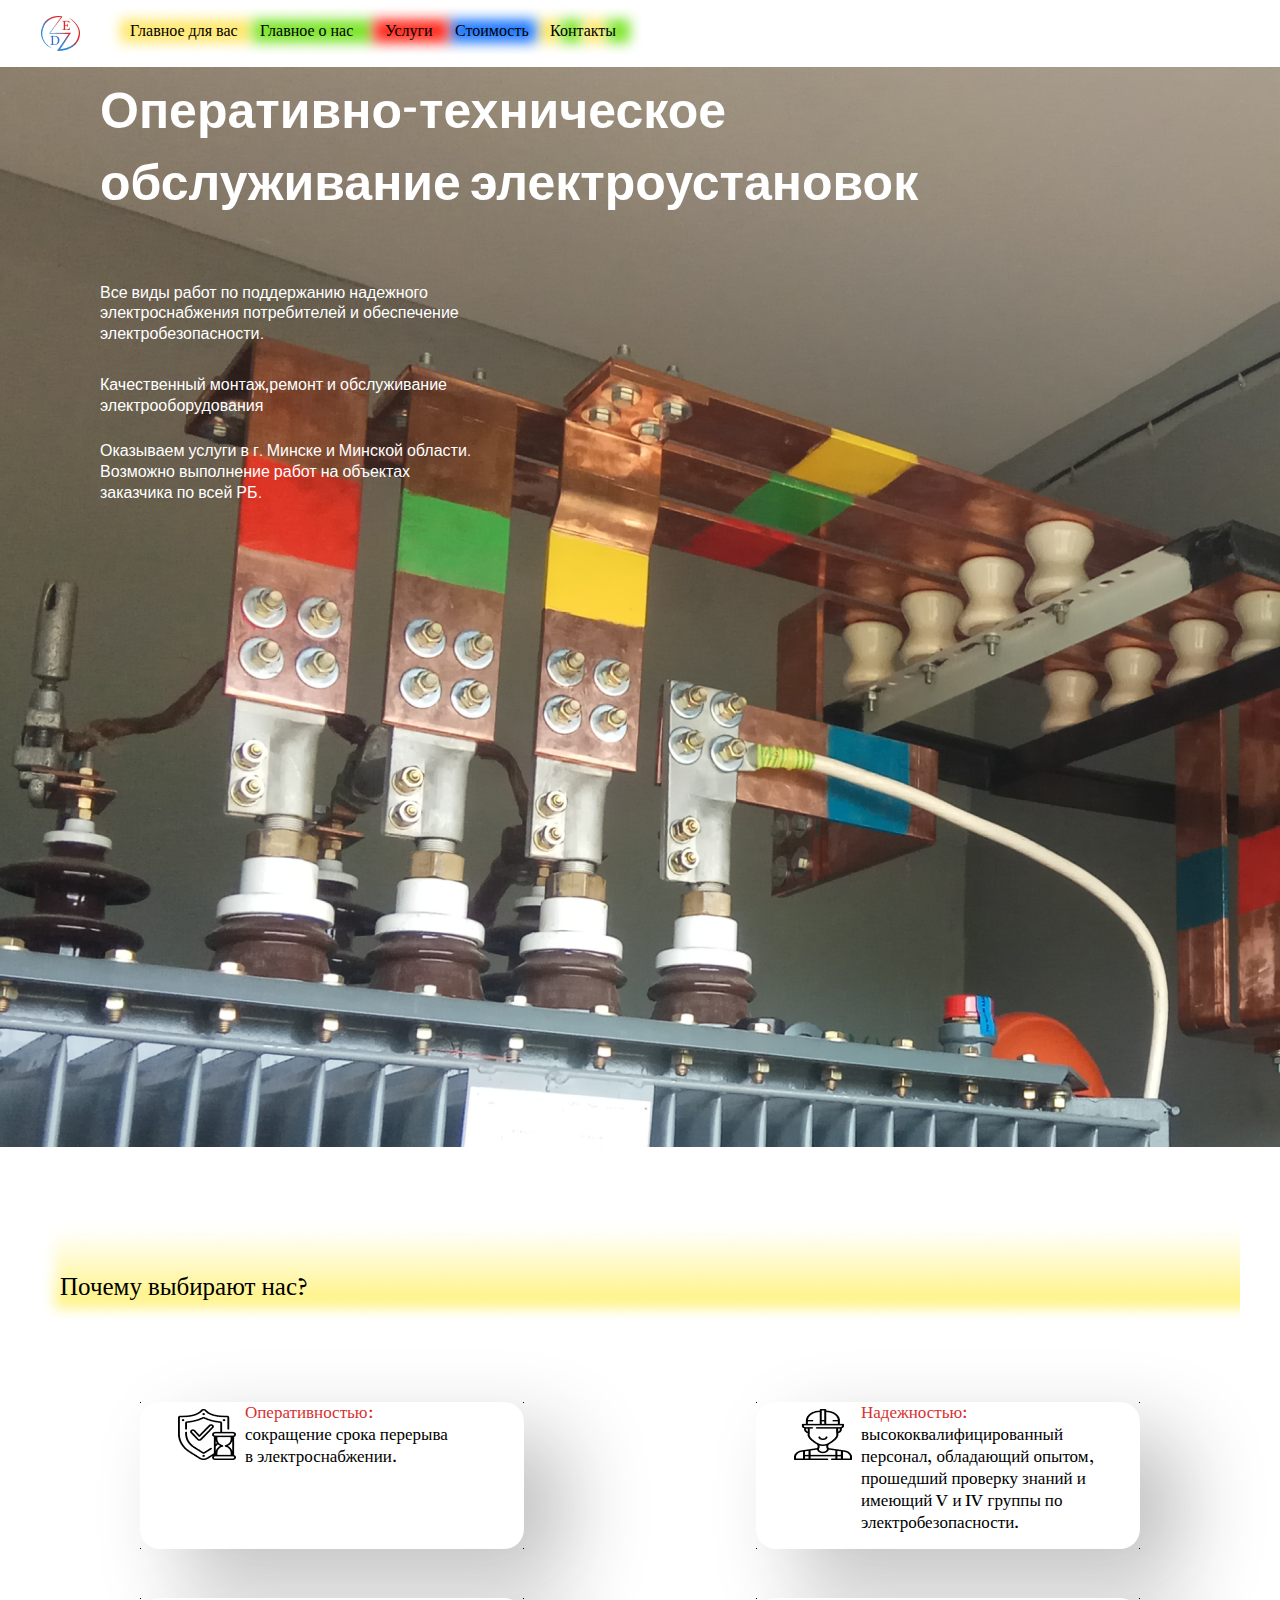
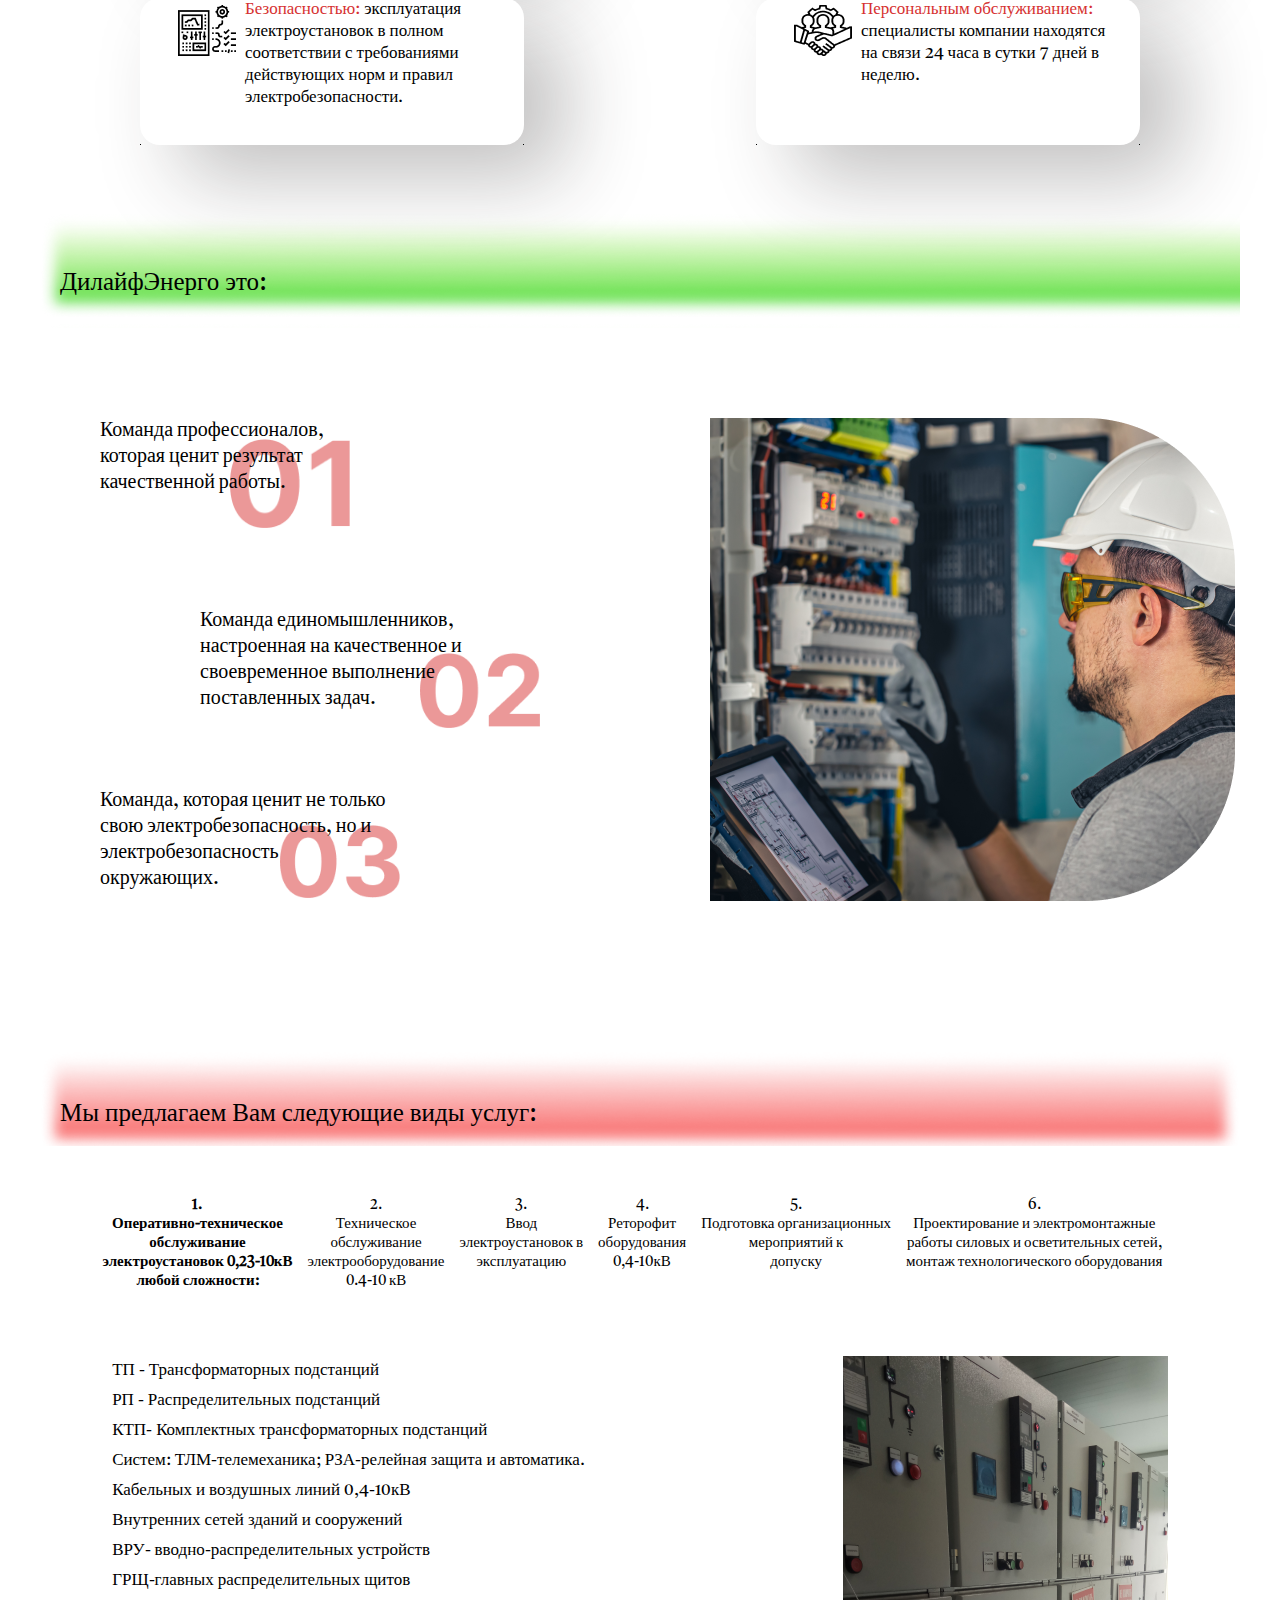
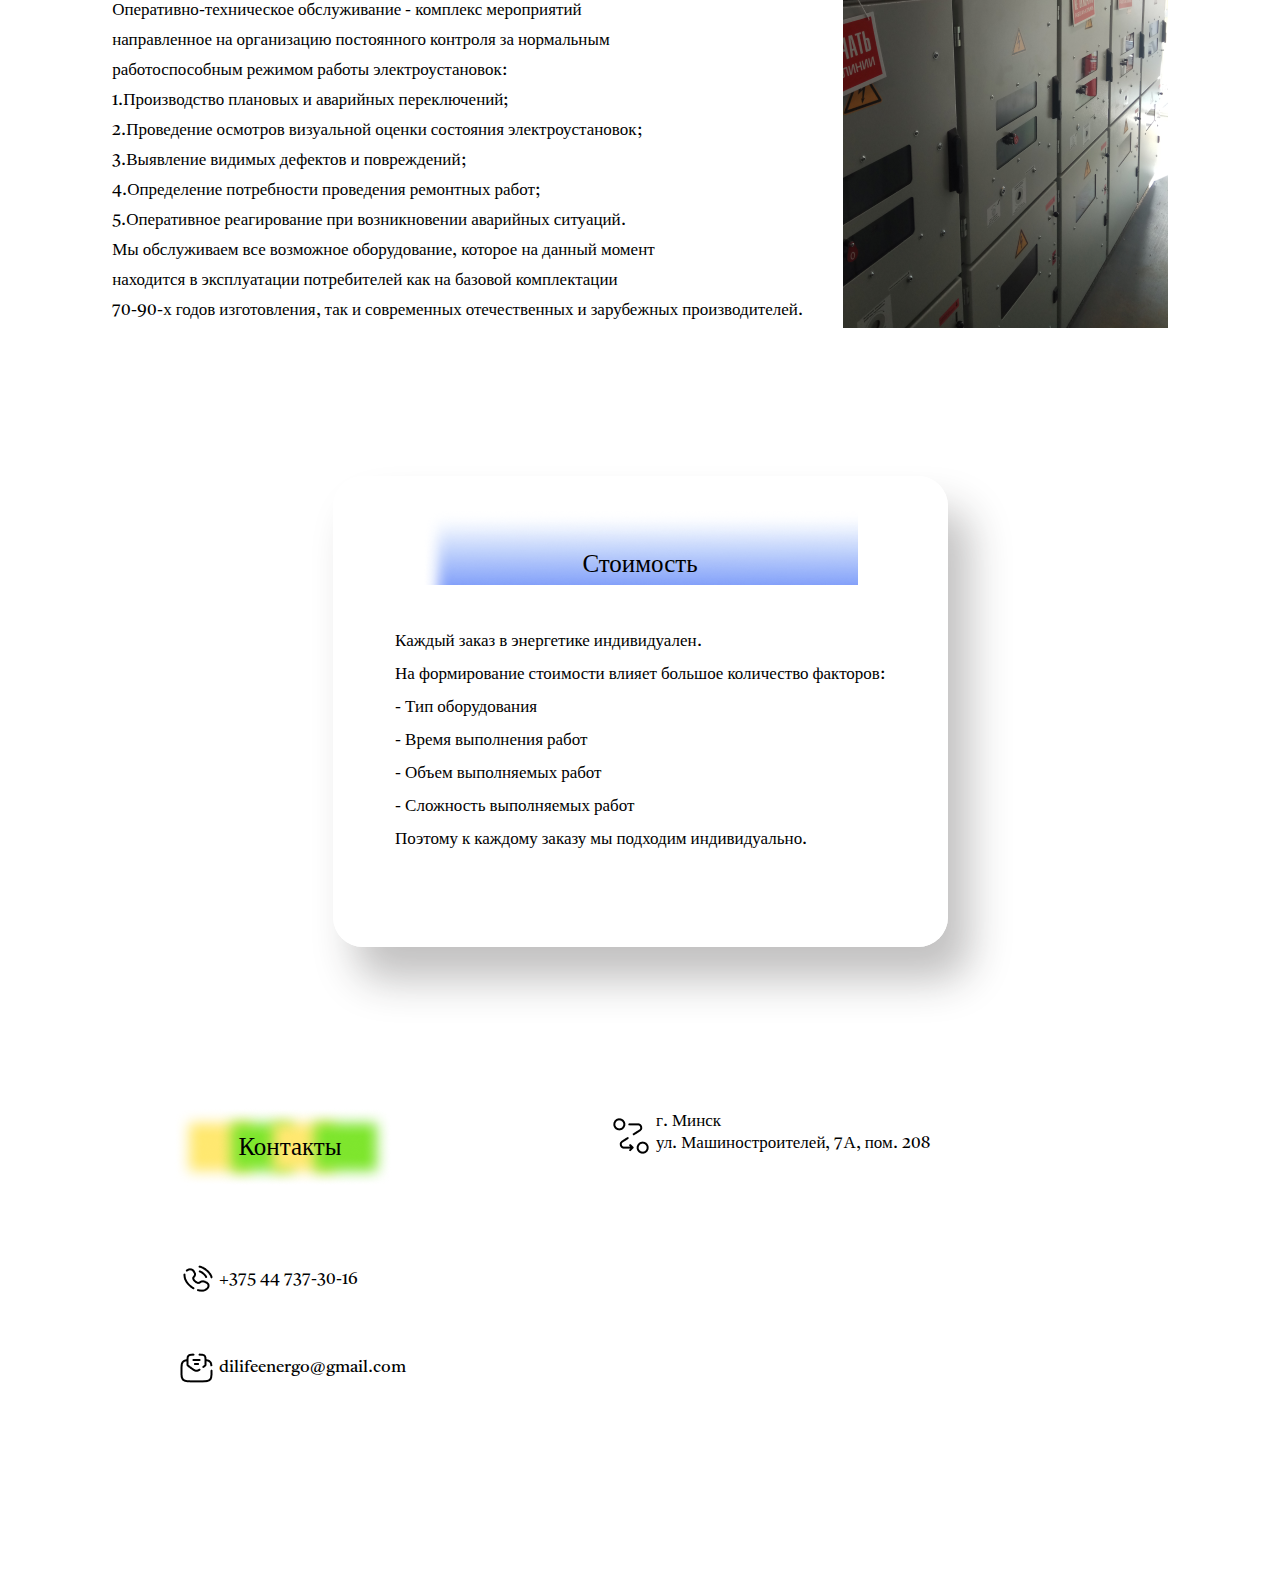
<file: index.html>
<!DOCTYPE html>
<html lang="en">
<head>
    <meta charset="UTF-8">
    <meta http-equiv="X-UA-Compatible" content="IE=edge">
    <meta name="viewport" content="width=device-width, initial-scale=1.0">
    <link href="https://fonts.googleapis.com/css2?family=Antonio&display=swap" rel="stylesheet">
    <link rel="preconnect" href="https://fonts.googleapis.com">
    <link rel="preconnect" href="https://fonts.gstatic.com" crossorigin>
    <link href="https://fonts.googleapis.com/css2?family=Castoro&display=swap" rel="stylesheet">
    <link rel="stylesheet" href="./css/Normalaize.css">
    <link rel="stylesheet" href="./css/style.css">
    <link href="https://fonts.googleapis.com/css2?family=Montserrat:wght@300;400&display=swap" rel="stylesheet">
    <title>Document</title>
</head>
<body>
  <header class="header">
   <img class="header_logo" src="./assets/images/logo.png"/>
   <div class="header_tabs">
   <img class="header_tabs_img" src="./assets/images/header_tabs.png"/>
   <div class="easy">
   <h1 class="header_link header_link_1">Главное для вас</h1>
   <h1 class="header_link header_link_2">Главное о нас</h1>
   <h1 class="header_link header_link_3">Услуги</h1>
   <h1 class="header_link header_link_4">Стоимость</h1>
   <h1 class="header_link header_link_5">Контакты</h1>
  </div>
   </div>
  </header>
  <main class="main">
     <div class="main_content">
      <div class="main_block1">
        <h1 class ="main_block1_h1">Оперативно-техническое<br>обслуживание электроустановок</h1>
        <h2 class="main_block_h2-1 main_block_h2">Все виды работ по поддержанию надежного<br>электроснабжения потребителей и обеспечение<br>электробезопасности.
          </h2>
          <h2 class="main_block_h2-2 main_block_h2">Качественный монтаж,ремонт и обслуживание<br>электрооборудования
          </h2>
          <h2 class="main_block_h2-3 main_block_h2">Оказываем услуги в г. Минске и Минской области.<br> Возможно выполнение работ на объектах<br> заказчика по всей РБ.
          </h2>
      </div>
      <div class="main_block2">
        <div class="img_block2">
        <span class="span_img_block2">Почему выбирают нас?</span>
      </div>
        <div class="main_block2_blocks">
          <div class="main_block2_block">

            <img src="/assets/images/block2_1img.png" class="block2_block_img"/>

            <span class="block2_block_span">
              <span class="red_word">Оперативностью:</span><br>сокращение срока перерыва<br>в электроснабжении.
            </span>

          </div>
          <div class="main_block2_block">

            <img src="/assets/images/block2_2img.png" class="block2_block_img"/>

            <span class="block2_block_span">
              <span class="red_word">Надежностью:</span> высококвалифицированный<br>персонал, обладающий опытом,<br>прошедший проверку знаний и<br>имеющий V и IV группы по<br>электробезопасности.
            </span>
            
          </div>
          <div class="main_block2_block">
            <img src="/assets/images/block_2_3img.png"class="block2_block_img"/>

            <span class="block2_block_span">
              <span class="red_word">Безопасностью:</span> эксплуатация<br>электроустановок в полном<br>соответствии с требованиями<br>действующих норм и правил<br>электробезопасности.
            </span>

          </div>
          <div class="main_block2_block">

            <img src="/assets/images/block2_4img.png" class="block2_block_img"/>

            <span class="block2_block_span">
              <span class="red_word"> Персональным обслуживанием:</span> специалисты компании находятся<br>на связи 24 часа в сутки 7 дней в неделю.
            </span>

            <span>

            </span>
          </div>
        </div>
      </div>
      <div class="main_block3">
        <div class="block3_img">
          <span class="block3_img_span">ДилайфЭнерго это:
          </span>
        </div>
        <div class="main_block3_blocks">
        <div class="main_block3_info">
        <div class="main_block3_block block3_block1">Команда профессионалов,<br>которая ценит результат<br>качественной работы.</div>
        <div class="main_block3_block block3_block2">Команда единомышленников,<br>настроенная на качественное и<br>своевременное выполнение<br>поставленных задач.</div>
        <div class="main_block3_block block3_block3">Команда, которая ценит не только<br>свою электробезопасность, но и<br>электробезопасность<br>окружающих.</div>
      </div>
        <div class="img_block3_techo_div">
          <img src="/assets/images/man-electrical-technician-working-switchboard-with-fuses-2 1.png" class="img_block3_techo"/>
        </div>
        </div>
      </div>
     
     </div>
       <div class="main_p2">
      <div class="main_block4">
        <div  class="img_block4"><span class="block4_img_span">Мы предлагаем Вам следующие виды услуг:<span></div>
        <div class="tabs_buttons">
          <div class="tab_button tab_button_1 active_span" id="1" onclick="">1.<br>
            Оперативно-техническое<br> обслуживание<br> электроустановок 0,23-10кВ<br> любой сложности:</div>
          <div class="tab_button tab_button_2" id="2" onclick="">2.<br>
            Техническое<br> обслуживание<br> электрооборудование<br> 0.4-10 кВ</div>
          <div class="tab_button tab_button_3" id="3">3.<br>
            Ввод<br> электроустановок в<br> эксплуатацию</div>
          <div class="tab_button tab_button_4" id="4">4.<br>
            Реторофит<br> оборудования<br> 0,4-10кВ</div>
          <div class="tab_button tab_button_5" id="5">5.<br>
            Подготовка организационных<br> мероприятий к<br> допуску </div>
          <div class="tab_button tab_button_6" id="6">6.<br>
            Проектирование и электромонтажные<br> работы силовых и осветительных сетей,<br> монтаж технологического оборудования</div>
        </div>
      </div>
     
     <div class="tabs">
       <div class="tab1 tab active_tab" id="1">
        <div class="tab1_text tab_text">
          ТП - Трансформаторных подстанций<br> 
РП - Распределительных подстанций<br> 
КТП- Комплектных трансформаторных подстанций<br> 
Систем: ТЛМ-телемеханика; РЗА-релейная защита и автоматика. <br> 
Кабельных и воздушных линий 0,4-10кВ <br> 
Внутренних сетей зданий и сооружений <br> 
ВРУ- вводно-распределительных устройств<br> 
ГРЩ-главных распределительных щитов<br> 
Оперативно-техническое обслуживание - комплекс мероприятий<br>  направленное на организацию постоянного контроля за нормальным<br>  работоспособным режимом работы электроустановок:<br> 
1.Производство плановых и аварийных переключений;<br> 
2.Проведение осмотров визуальной оценки состояния электроустановок;<br> 
3.Выявление видимых дефектов и повреждений; <br> 
4.Определение потребности проведения ремонтных работ;<br> 
5.Оперативное реагирование при возникновении аварийных ситуаций.<br> 
Мы обслуживаем все возможное оборудование, которое на данный момент<br>  находится в эксплуатации потребителей как на базовой комплектации<br>  70-90-х годов изготовления, так и современных отечественных и зарубежных производителей.

        </div>
        <div class="tab1_img tab_img">
         <img src="/assets/images/tab1_img.png" class="tab_img_img"/>
        </div>
       </div>

       <div class="tab2 tab" id="2">
        <div class="tab2_text tab_text">
          Планово-предупредительный ремонт<br> 
          Чистка изоляции электрооборудования<br> 
          Осмотр контактных соединений<br> 
          Восстановление диспетчерских надписей <br> 
          Тепловизионный контроль<br> 
          Средств учета электрической энергии<br> 
          Своевременное проведение технического обслуживание <br> электрооборудования – это залог обеспечения надежного, бесперебойного<br>  и безопасного электроснабжения потребителей.
        </div>
        <div class="tab2_img tab_img" >
         <img src="/assets/images/tab2_img.png" class="tab_img_img"/>
        </div>
       </div>

       <div class="tab3 tab" id="3">
        <div class="tab3_text tab_text">
          Подготовка приемо-сдаточной документации<br>
          
          Получение акта осмотра электроустановок <br>
          
          Положение о взаимоотношения между балансодержателем и филиами<br> «Минские кабельные сети», «Минские электрические сети» РУП<br> «Минскэнерго»<br>
          Согласно действующему положению, любые объекты независимо от<br> источников финансирования подлежат приемке в эксплуатацию
        </div>
        <div class="tab3_img tab_img">
         <img src="/assets/images/tab3_img.png"class="tab_img_img"/>
        </div>
       </div>

       <div class="tab4 tab" id="4">
        <div class="tab4_text tab_text">
          Ретрофит – это модернизация части электрооборудования, как правило<br>включает себя замена морально и физически устаревших коммутационных<br>аппаратов и сопутствующих элементов на современные, без<br> конструктивных изменений корпуса (панели, ячейки), в котором <br>проводятся работы по ретрофиту.
        </div>
        <div class="tab4_img tab_img">
         <img src="/assets/images/tab4_img.png"class="tab_img_img"/>
        </div>
       </div>

       <div class="tab5 tab" id="5">
        <div class="tab5_text tab_text">
          Разработка ПБПР - проект безопасного производства работ<br><br>

Разработка совместных мероприятий <br><br>
При выполнении работ в действующих электроустановках, основной из<br> этапов выполнения работ является организационный. <br><br>
Данный этап предусматривает разработку последовательности<br> выполнения работ и их безопасное проведение.
        </div>
        <div class="tab5_img tab_img">
         <img src="/assets/images/tab5_img.png"class="tab_img_img"/>
        </div>
       </div>

       <div class="tab6 tab" id="6">
        <div class="tab6_text tab_text">
          Силовых сетей и силового оборудования <br>
          Осветительных сетей и осветительной арматуры <br>
          Систем АВР <br>
          Система автоматизации, телеметрии, релейной защиты и автоматики (РЗА)<br>
           Зарядка электромобилей<br>
          Качественный подход к выполнению проектирования и электромонтажных<br> работ.
        </div>
        <div class="tab6_img tab_img">
         <img src="/assets/images/tab6_img.png"class="tab_img_img"/>
        </div>
       </div>

     </div>
     <div class="cost_wrapper">
     <div class="cost">
      <div class="cost_image">
        <span class="cost_text1">Стоимость</span>
      </div>
      <div class="cost_text">
        Каждый заказ в энергетике индивидуален.<br>
На формирование стоимости влияет большое количество факторов:<br>
- Тип оборудования <br>
- Время выполнения работ <br>
- Объем выполняемых работ <br>
- Сложность выполняемых работ <br>
Поэтому к каждому заказу мы подходим индивидуально.<br>

      </div>
     </div>
    </div>
  </div>
  </main>
  <footer>
  <div class="footer">
    <div class="footer_p1">
      <h1 class="footer_contact">Контакты</h1>
      <div class="footer_tel">
      <img src="/assets/images/Phone Calling Rounded.png" class="footer_icon"/>
      <a href="tel:+375447373016" class="p_footer">+375 44 737-30-16</a>
    </div>
      <div class="footer_email">
        <img src="/assets/images/Letter Opened.png" class="footer_icon"/>
        <p class="p_footer">dilifeenergo@gmail.com</p>
      </div>
    </div>
    <div class="footer_p2">
      <div class="footer_adress">
      <img src="/assets/images/Routing 4.png" class="footer_icon"/>
      <p class="p_footer p_address">г. Минск<br>
        ул. Машиностроителей, 7А, пом. 208</p>
      </div>
      
      <iframe class="map" src="https://yandex.ru/map-widget/v1/?um=constructor%3A42d0f4e61eeda02c958b4e1d794ce6b456fc9fd92042e68a66151fff791b2c5b&amp;source=constructor" width="500" height="400" frameborder="0"></iframe>
      
    </div>
  </div>
  </footer>  
</body>
<script src="/js/app.js"></script>
</html>
</file>
<file: css/style.css>
*{
    box-sizing: border-box;
    margin: 0;
    padding: 0;
    font-family: 'Montserrat';
}
.header{
    align-items: center;
    width: 100%;
    height: 67px;
    display: flex;
}
.header_logo{
    width: 39px;
    height: 35px;
    margin-left: 41px;
    margin-top:px
}
.header_tabs_img{
    width: 538px;
    margin-left: 26px;
}
.tab_img{
    
    
}
.tab_img_img{
    

}
.header_link{
    cursor: pointer;
    top: 12px;
    color: #000000;
    position: absolute;
    font-size: 15px;
    line-height: 18.75px;
    
}
.header_link{
    font-family: Castoro;
font-size: 15px;
font-weight: 400;
line-height: 19px;
letter-spacing: 0em;
text-align: left;

    font-size: 16px;
}
.span_img_block2{
    font-family: 'Castoro', serif;
    font-weight: 400;
    font-size: 25px;
    line-height: 32.5px;
    top:770px;
    left: 0;
    left: 370px;
}
.header_link_1{
  left: 130px;
}
.header_link_2{
    left: 260px;
}
.header_link_3{
    left: 385px;
}
.header_link_4{
    left: 455px;
}
.header_link_5{
    left: 550px;
}
.main{
    width: 100%;
    min-height: fit-content;
    
}

.block3_img{
    padding-top: 60px;
    padding-left: 20px;
    width: 1200px;
    max-width: 100%;
    height: 120px;
    background-image: url(/assets/images/main_content_block3_logo.png);
}
.block3_img_span{
    font-family: 'Castoro', serif;
    font-weight: 400;
    font-size: 25px;
    line-height: 32.5px;
    top:1350px;
    left: 0;
    left: 370px;
}
.cost_text1{
margin-top: 25px; 
font-family: 'Castoro', serif;
font-size: 25px;
font-weight: 400;
line-height: 31px;
letter-spacing: 0em;
text-align: left;

}
.main_content{
    display: flex;
    flex-direction: column;
    width: 100%;
    height: 2000px;
    min-height: fit-content;
}

.main_block1{
    background-position: center;
    background-image: url(../assets/images/main_background.png);
    width: 100%;
    height: 1080px;
    
}
.main_block1_h1{
    font-family: 'Antonio', sans-serif;
    margin-left: 120px;
    color: #FFFFFF;
    font-weight: 700;
    font-size:50px;
    line-height: 71.75px;
}

.main_block_h2{
    font-family: 'Antonio', sans-serif;
    color: #FFFFFF;
    font-weight: 400;
    font-size: 16px;
    line-height: 20.8px;
    margin-left: 120px;
}

.main_block_h2-1{
    margin-top: 69px;
}

.main_block_h2-2{
    margin-top: 30px;
}

.main_block_h2-3{
    margin-top: 25px;
}
.main_block2{
    display: flex;
    flex-direction: column;
    align-items: center;
    justify-content: center;
    margin-top: 66px;
    width: 100%;
}
.main_block2_blocks{
    display: flex;
    flex-wrap: wrap;
    justify-content: space-between;
    margin-top: 20px;
    width: 1000px;
    
}

.main_block2_block{
    display: flex;
    background: white;
    margin-top: 49px;
    width: 384px;
    height: 147px;
    border-radius: 20px;
    border: 1px solid;
    border-image-source: radial-gradient(50% 50% at 50% 50%, #000000 0%, rgba(0, 0, 0, 0) 100%);
    box-shadow: 41px 33px 82px 0px rgba(37, 32, 32, 0.28);
}
.block2_block_img{
    width: 58px;
    height: 51px;
    margin-left: 37px;
    margin-top: 6px;
}
.block2_block_span{
    font-weight: 400;
    line-height: 22.1px;
    font-size: 17px;
    font-family: 'Castoro', serif;
    margin-left: 9px;
}
.red_word{
    font-weight: 400;
    line-height: 22.1px;
    font-size: 17px;
    font-family: 'Castoro', serif;
    color:rgba(214, 49, 49, 1);
}

.main_block3{
    max-width: 100%;
    margin-top:63px ;
    display:flex;
    flex-direction: column;
    align-items: center;
    justify-content: center;
}
.img_block3{
    margin-top: 63px;
    max-width: 100%;
}
.img_block2{
    padding-left: 20px;
    padding-top: 60px;
    background-image: url(/assets/images/main_content_block2_logo.png);
    width: 1200px;
    height: 120px;
    max-width: 100%;
}
.main_block3_blocks{
    display: flex;
    margin-top: 90px;
    width: 1200px;
    max-width: 100%;
    flex-direction: row;
}
.img_block3_techo{
    margin-left: 70px;
    width: 525px;
    height: 483px;
    align-items: end;
}

.img_block3_techo_div{
    margin-left: auto;
    width: 600px;
}

.block3_block1{

    margin-left: 60px;
    padding-right: 40px;
    height: 110px;
    background-size: 120px;
    background-position-y:bottom;
    background-position-x:130px ;
    background-repeat: no-repeat;
    background-image: url(/assets/images/block3_1img.png);

}

.block3_block2{
    margin-top: 80px;
    margin-left: 160px;
    width: 400px;
    height: 120px;
    background-size: 120px;
    background-position-y:bottom;
    background-position-x:220px ;
    background-repeat: no-repeat;
    background-image: url(/assets/images/block3_2img.png);
}
.block3_block3{
    margin-top: 60px;
    margin-left: 60px;
    height: 110px;
    background-size: 120px;
    background-position-y:bottom;
    background-position-x:180px ;
    background-repeat: no-repeat;
    background-image: url(/assets/images/block3_3img.png);
}

.main_block3_info{
    display: flex;
    flex-direction: column;
    
}

.main_block3_block{
    font-weight: 400 ;
    font-size: 20px;
    font-family: 'Castoro', serif;
    line-height: 26px;
}

.main_block4{

    display: flex;
    flex-direction: column;
    align-items: center;
    justify-content: center;
    margin-top: 141px;
    max-width: 100%;
}

.img_block4{
    padding-top: 50px;
    padding-left: 20px;
    height: 100px;
    background-image: url(/assets/images/red_line.png);
    width: 1200px;
    background-size: cover;
    background-repeat: no-repeat;
    max-width: 100%;
    
}



.tabs_buttons{
    margin-top: 50px;
    text-align: center;
    justify-content: center;
    display: flex;
}
.tab_button{
cursor: pointer;
font-family: Castoro;
font-size: 15px;
font-weight: 400;
line-height: 19px;
letter-spacing: 0em;
text-align: center;
margin-right: 15px;
}

.tab_text{
    font-family: Castoro;
font-size: 17px;
font-weight: 400;
line-height: 30px;
letter-spacing: 0em;
text-align: left;
margin-right: 40px;

}

.tab{
    display: flex;
    
    justify-content: center;
}

.tab1_img{
    
}
.cost_wrapper{
    align-items: center;
    justify-content: center;
    margin-top: 70px;
    display: flex;
}

.cost{
    display: flex;
    flex-direction: column;
    align-items: center;
    background: #FFFFFFF0;
    width: 615px;
    height: 471px;
border-radius: 30px;
box-shadow: 22px 33px 42px 0px #25202047;
}

.cost_image{
    font-family: Castoro;
    font-size: 15px;
font-weight: 400;
line-height: 31px;
letter-spacing: 0em;
    display: flex;
    padding-top: 20px;
    justify-content: center;
    align-items:start;
  background-image: url(/assets/images/cost_img.png);
  width: 435px;
  height: 80px;
  margin-top: 29px;

}
.cost_text{
    margin-top: 40px;
    font-family: Castoro;
font-size: 17px;
font-weight: 400;
line-height: 33px;
letter-spacing: 0em;

}

.footer{
    height: 500px;
    margin-top: 144px;
    width: 100%;
    display: flex;
    justify-content: center;
}
.footer_tel{
    margin-top: 72px;
    align-items: center;
    display: flex;
}

.footer_email{
    font-family: 'Castoro', serif;
    font-size: 17px;
    font-weight: 400;
    line-height: 21px;
    margin-top: 48px;
    align-items: center;
    display: flex;
}
.map{
    width: 500px;
    height: 317px;

}
.footer_p2{
    margin-top: 20px;
    margin-left: 200px;
}

.footer_adress{
    margin-bottom: 20px;
    display: flex;
}
.p_footer{
    color: black;
    text-decoration: none;
    font-family: Castoro;
font-size: 17px;
font-weight: 400;
line-height: 22px;
letter-spacing: 0em;
text-align: left;

}

.footer_contact{
display: flex;
background-repeat: no-repeat;
text-align: center;
align-items: center;
justify-content: center;
background-image: url(/assets/images/footer_yellow.png);
height: 80px;
font-family: Castoro;
font-size: 25px;
font-weight: 400;
line-height: 31px;
letter-spacing: 0em;
text-align: left;

    
}

.tab1{
  
    display: none;
    
}

.tab2_img{
    margin-left: 40px;
}
.tabs{
    max-width: 100%;
    min-height: 650px;
}

.tab2{
    
    display: none;
}
.tab3{
   
    display: none;
}

.tab4_img{
    margin-left: 200px;
}
.tab4{
    
    display: none;
}
.tab5{
    
    display: none;
}

.tab6{
    
    display: none;
}

.active_tab{
    margin-top: 65px;
    display: flex;
    height: auto;
}


.block4_img_span{
    font-family: Castoro;
font-size: 25px;
font-weight: 400;
line-height: 32px;
letter-spacing: 0em;
text-align: left;

}


.active_span{
  font-weight: bold;
}

@media(max-width:1400px){
   .main_block1_h1{
    margin: 0;
    margin-left: 100px;
   }
   .main_block_h2-1{
    margin-left: 0;
    margin-left: 100px;
   }
   .main_block_h2-2{
    margin-left: 0;
    margin-left: 100px;
   }
   .main_block_h2-3{
    margin-left: 0;
    margin-left: 100px;
   }
}

@media(max-width:1220px){
  .img_block3_techo_div{
    
    width: 400px;
  }
  .img_block3_techo{
    margin-left: 0px;
    width: 400px;
  }
}

@media(max-width:1000px){
    .img_block3_techo_div{
      margin: 0;
      padding: 0;
      
    }
    .img_block3_techo{
      width: 300px;
      
    }
    .main_block2_block{
        font-size: 1px;
        width: 300px;
       
    }
    .block2_block_img{
        width: 30px;
        height: 30px;
    }
    .block2_block_span{
        font-size: 14px;
    }

    .red_word{
        font-size: 14px;
    }
    .main_block2_blocks{
        max-width: 100%;
    }
    .footer_p2{
        max-width: 100%;
    }
    .map{
        width: 400px;
    }
    .footer{
        max-width: 100%;
    }
    
  }

  @media(max-width:900px){
    .tab{
        transition: none;
        transition-duration: 0;
    }
    .main_block3_block{

        margin-left: 0px;
        font-size: 22px;
    }
    .main_block3_blocks{
        display: flex;
        align-items: center;
        justify-content: center;
    }
    .map{
        width: 300px;
    }
    .tab_text{
        margin-left: 20px;
        font-size: 14px;
    }
    .tab_button{
     font-size: 12px;
    }
    .tab_img{
        margin-right: 50px;
        margin-left: 0px;
    }
  }

  @media(max-width:760px){
    .img_block3_techo{
       width: 200px; 
    }
    .img_block3_techo_div{
        width: fit-content;
    }
    .map{
        width: 250px;
    }
    .footer_icon{
        width: 30px;
    }
    .p_footer{
        font-size: 12px;
    }

    
    .main_block3_blocks{
        margin-left: 0px;
    }
    .tab_img_img{
        width: 300px;
    }
    .cost_wrapper{
        margin-top: 0;
    }
  }
  

  @media(max-width:650px){
    .header_logo{
        margin-left: 2px;
    }
    .header_tabs_img{
        margin: 0;
    }
    .header_link_1{
        left: 60px;
      }
      .header_link_2{
          left: 190px;
      }
      .header_link_3{
          left: 320px;
      }
      .header_link_4{
          left: 387px;
      }
      .header_link_5{
          left: 480px;
      }
  }

  @media(max-width:620px){
    .main_block2_blocks{
        flex-wrap: nowrap;
        align-items: center;
        flex-direction: column;
        justify-content: center;
    }
    .main_content{
        height: 3000px;
    }
    .tab_button{
        font-size: 10px;
        
    }
    .tab_text{
        font-size: 10px;
    }
    .main_block3_blocks{
        display: flex;
        flex-direction: column-reverse;
    }
    .footer_p2{
        margin-left: 0;
        margin-left: 40px;
    }
    .img_block3_techo{
        width: 300px;
    }
    .main_block3_info{
        margin-top: 30px;
    }
    
  }

  @media(max-width:580px){
    .tab_img_img{
        width: 200px;
    }
    .header_tabs_img{
        width: 400px;
    }
    .header_link{
        font-size: 11px;
    }
    .header_link_1{
        left: 55px;
      }
      .header_link_2{
          left: 155px;
      }
      .header_link_3{
          left: 245px;
      }
      .header_link_4{
          left: 300px;
      }
      .header_link_5{
          left: 370px;
      }
      .main_block1_h1{
        font-size: 25px;
      }
  }

  @media(max-width:533px){
    .tabs_buttons{
        display: flex;
        flex-wrap: wrap;
    }
    .tab_button{
        margin-top: 20px;

    }
    .tabs{
        min-height: fit-content;
        padding: 0;
        align-items: center;
        justify-content: center;
        text-align: center;
    
        
    }
    .tab{
        justify-content: center;
        align-items: center;
        flex-direction: column;
    }
    .tab_text{
        
        margin-left: 60px;
    }
    .tab_img{
        margin-left: 40px;
    }
    .block4_img_span{
        font-size: 20px;
    }
    .block3_img_span{
        font-size: 20px;
    }
    .tab_button{
        font-size: 11px;
    }
  }

  @media(max-width:430px){
    .map{
        height: 300px;
    }
    .tab_img_img{
        width: 200px;
    }
    .header_tabs_img{
        width: 300px;
    }
    .header_link{
        top: 16px;
        font-size: 9px;
    }
    .header_link_1{
        left: 47px;
      }
      .header_link_2{
          left: 125px;
      }
      .header_link_3{
          left: 195px;
      }
      .header_link_4{
          left: 232px;
      }
      .header_link_5{
          left: 285px;
  }
   .cost{
    margin-top: 40px;
    width: 300px;
    height: fit-content;
   }
  .cost_image{
    width: 250px;
  }
  .cost_text{
    margin-bottom: 40px;
    margin-left: 10px;
    font-size: 15px;
  }
  .main_block1_h1{
    margin: 0;
    font-size: 20px;
  }
  .main_block_h2{
    margin-left: 20px;
    font-size: 18px;
  }
  .main_block1{
    display: flex;
    flex-direction: column;
    align-items: center;
  }
  
  .footer{
    height: 700px;
    margin-top: 10px;
    display: flex;
    flex-direction: column;
    justify-content: center;
    align-items: center;
  }
  .footer_contact{
    width: 200px;
    margin:0;
  }
  .footer_email{
    margin-top: 10px;
  }
  .main_block3_block{
    margin-right: 0;
    margin-left: 40px;
    
  }
  .block4_img_span{
    font-size: 16px;
  }

  .main_block3_block{
    width: fit-content;
  }
  .block3_block2{
    background-position-x:150px ;
  }
  .img_block3_techo{
    width: 400px;
    height: 400px;
  }
  .map{
    margin-top: 15px;
  }

}
</file>
<file: css/Normalaize.css>
/*! normalize.css v8.0.1 | MIT License | github.com/necolas/normalize.css */

/* Document
   ========================================================================== */

/**
 * 1. Correct the line height in all browsers.
 * 2. Prevent adjustments of font size after orientation changes in iOS.
 */

 html {
  line-height: 1.15; /* 1 */
  -webkit-text-size-adjust: 100%; /* 2 */
}

/* Sections
   ========================================================================== */

/**
 * Remove the margin in all browsers.
 */

body {
  margin: 0;
}

/**
 * Render the `main` element consistently in IE.
 */

main {
  display: block;
}

/**
 * Correct the font size and margin on `h1` elements within `section` and
 * `article` contexts in Chrome, Firefox, and Safari.
 */

h1 {
  font-size: 2em;
  margin: 0.67em 0;
}

/* Grouping content
   ========================================================================== */

/**
 * 1. Add the correct box sizing in Firefox.
 * 2. Show the overflow in Edge and IE.
 */

hr {
  box-sizing: content-box; /* 1 */
  height: 0; /* 1 */
  overflow: visible; /* 2 */
}

/**
 * 1. Correct the inheritance and scaling of font size in all browsers.
 * 2. Correct the odd `em` font sizing in all browsers.
 */

pre {
  font-family: monospace, monospace; /* 1 */
  font-size: 1em; /* 2 */
}

/* Text-level semantics
   ========================================================================== */

/**
 * Remove the gray background on active links in IE 10.
 */

a {
  background-color: transparent;
}

/**
 * 1. Remove the bottom border in Chrome 57-
 * 2. Add the correct text decoration in Chrome, Edge, IE, Opera, and Safari.
 */

abbr[title] {
  border-bottom: none; /* 1 */
  text-decoration: underline; /* 2 */
  text-decoration: underline dotted; /* 2 */
}

/**
 * Add the correct font weight in Chrome, Edge, and Safari.
 */

b,
strong {
  font-weight: bolder;
}

/**
 * 1. Correct the inheritance and scaling of font size in all browsers.
 * 2. Correct the odd `em` font sizing in all browsers.
 */

code,
kbd,
samp {
  font-family: monospace, monospace; /* 1 */
  font-size: 1em; /* 2 */
}

/**
 * Add the correct font size in all browsers.
 */

small {
  font-size: 80%;
}

/**
 * Prevent `sub` and `sup` elements from affecting the line height in
 * all browsers.
 */

sub,
sup {
  font-size: 75%;
  line-height: 0;
  position: relative;
  vertical-align: baseline;
}

sub {
  bottom: -0.25em;
}

sup {
  top: -0.5em;
}

/* Embedded content
   ========================================================================== */

/**
 * Remove the border on images inside links in IE 10.
 */

img {
  border-style: none;
}

/* Forms
   ========================================================================== */

/**
 * 1. Change the font styles in all browsers.
 * 2. Remove the margin in Firefox and Safari.
 */

button,
input,
optgroup,
select,
textarea {
  font-family: inherit; /* 1 */
  font-size: 100%; /* 1 */
  line-height: 1.15; /* 1 */
  margin: 0; /* 2 */
}

/**
 * Show the overflow in IE.
 * 1. Show the overflow in Edge.
 */

button,
input { /* 1 */
  overflow: visible;
}

/**
 * Remove the inheritance of text transform in Edge, Firefox, and IE.
 * 1. Remove the inheritance of text transform in Firefox.
 */

button,
select { /* 1 */
  text-transform: none;
}

/**
 * Correct the inability to style clickable types in iOS and Safari.
 */

button,
[type="button"],
[type="reset"],
[type="submit"] {
  -webkit-appearance: button;
}

/**
 * Remove the inner border and padding in Firefox.
 */

button::-moz-focus-inner,
[type="button"]::-moz-focus-inner,
[type="reset"]::-moz-focus-inner,
[type="submit"]::-moz-focus-inner {
  border-style: none;
  padding: 0;
}

/**
 * Restore the focus styles unset by the previous rule.
 */

button:-moz-focusring,
[type="button"]:-moz-focusring,
[type="reset"]:-moz-focusring,
[type="submit"]:-moz-focusring {
  outline: 1px dotted ButtonText;
}

/**
 * Correct the padding in Firefox.
 */

fieldset {
  padding: 0.35em 0.75em 0.625em;
}

/**
 * 1. Correct the text wrapping in Edge and IE.
 * 2. Correct the color inheritance from `fieldset` elements in IE.
 * 3. Remove the padding so developers are not caught out when they zero out
 *    `fieldset` elements in all browsers.
 */

legend {
  box-sizing: border-box; /* 1 */
  color: inherit; /* 2 */
  display: table; /* 1 */
  max-width: 100%; /* 1 */
  padding: 0; /* 3 */
  white-space: normal; /* 1 */
}

/**
 * Add the correct vertical alignment in Chrome, Firefox, and Opera.
 */

progress {
  vertical-align: baseline;
}

/**
 * Remove the default vertical scrollbar in IE 10+.
 */

textarea {
  overflow: auto;
}

/**
 * 1. Add the correct box sizing in IE 10.
 * 2. Remove the padding in IE 10.
 */

[type="checkbox"],
[type="radio"] {
  box-sizing: border-box; /* 1 */
  padding: 0; /* 2 */
}

/**
 * Correct the cursor style of increment and decrement buttons in Chrome.
 */

[type="number"]::-webkit-inner-spin-button,
[type="number"]::-webkit-outer-spin-button {
  height: auto;
}

/**
 * 1. Correct the odd appearance in Chrome and Safari.
 * 2. Correct the outline style in Safari.
 */

[type="search"] {
  -webkit-appearance: textfield; /* 1 */
  outline-offset: -2px; /* 2 */
}

/**
 * Remove the inner padding in Chrome and Safari on macOS.
 */

[type="search"]::-webkit-search-decoration {
  -webkit-appearance: none;
}

/**
 * 1. Correct the inability to style clickable types in iOS and Safari.
 * 2. Change font properties to `inherit` in Safari.
 */

::-webkit-file-upload-button {
  -webkit-appearance: button; /* 1 */
  font: inherit; /* 2 */
}

/* Interactive
   ========================================================================== */

/*
 * Add the correct display in Edge, IE 10+, and Firefox.
 */

details {
  display: block;
}

/*
 * Add the correct display in all browsers.
 */

summary {
  display: list-item;
}

/* Misc
   ========================================================================== */

/**
 * Add the correct display in IE 10+.
 */

template {
  display: none;
}

/**
 * Add the correct display in IE 10.
 */

[hidden] {
  display: none;
}
</file>
